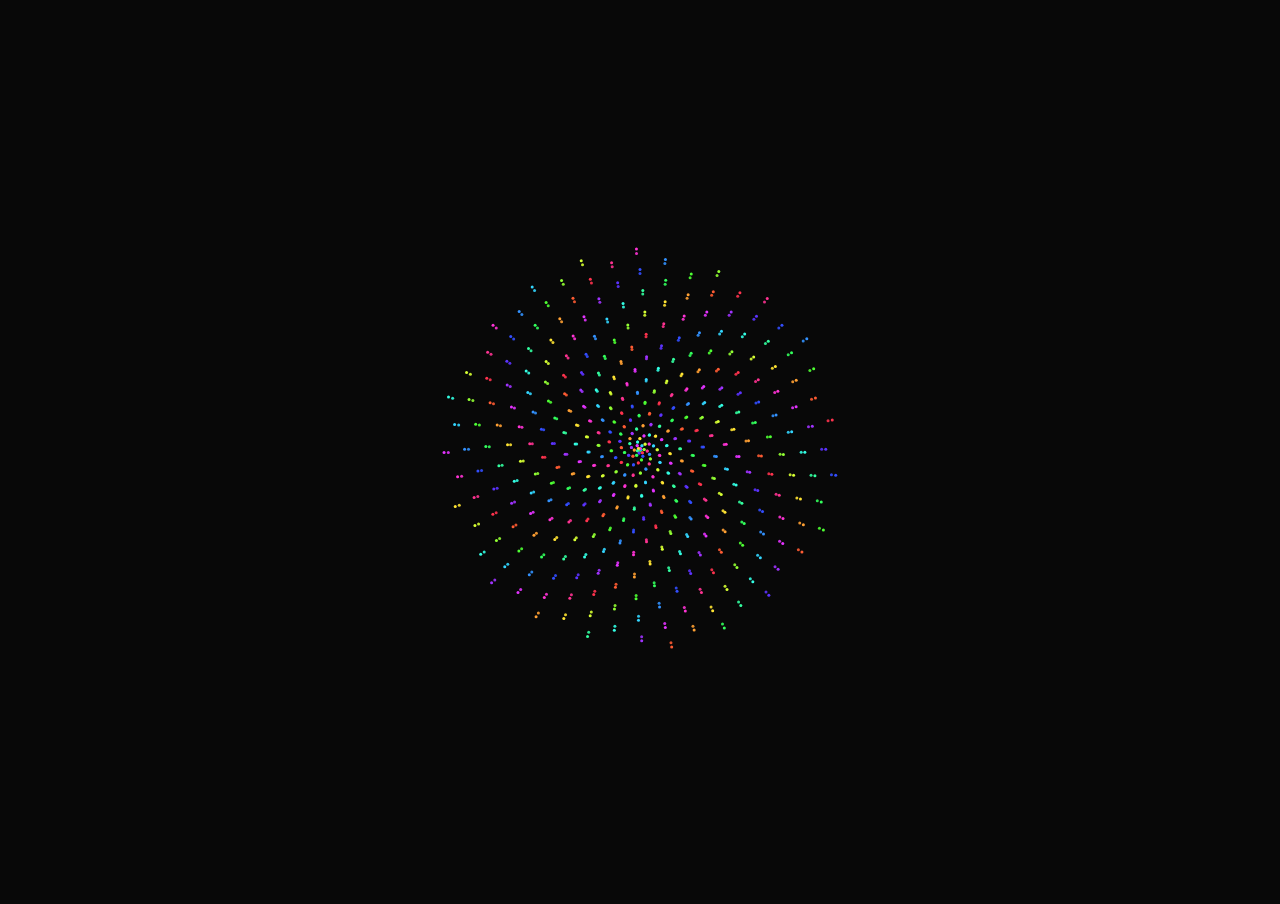
<file: css-fireworks/firework.html>
<!DOCTYPE html>
<html lang="en">
<head>
    <meta charset="UTF-8">
    <title>Fireworks</title>
    <link rel="stylesheet" href="firework.css">
</head>
<body>
    <canvas></canvas>

   <script src="firework.js"></script>
</body>
</html>
</file>
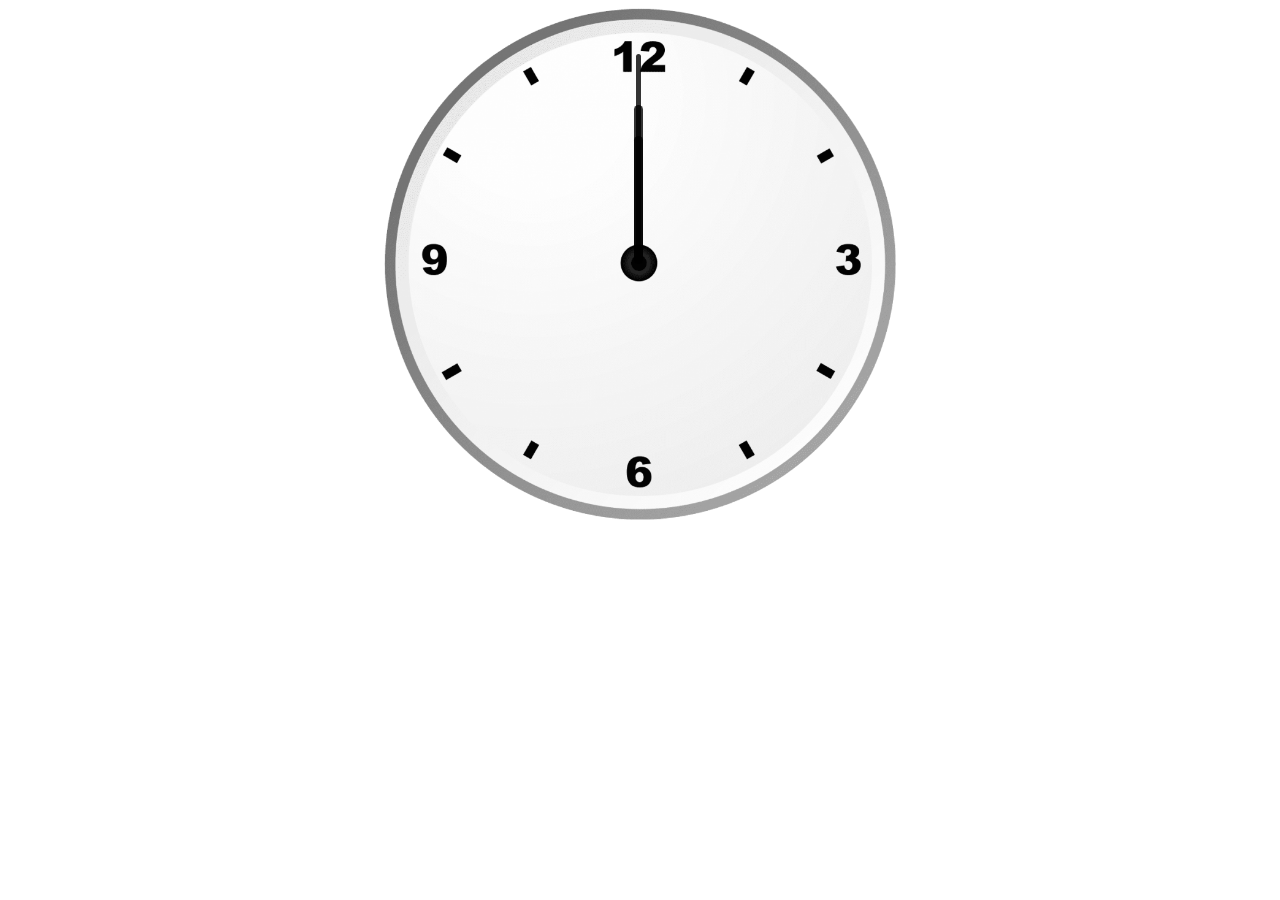
<file: digital-clock/clock.html>
<!DOCTYPE html>
<html lang="en">
<head>
    <meta charset="UTF-8">
    <meta name="viewport" content="width=device-width, initial-scale=1.0">
    <title>Clock Using JS</title>
    <link rel="stylesheet" href="clock.css">
    <script src="clock.js"></script>
</head>
<body>
    <div id="clockContainer">
        <div id="hour"></div>
        <div id="minute"></div>
        <div id="second"></div>
    </div>
</body>
</html>
</file>
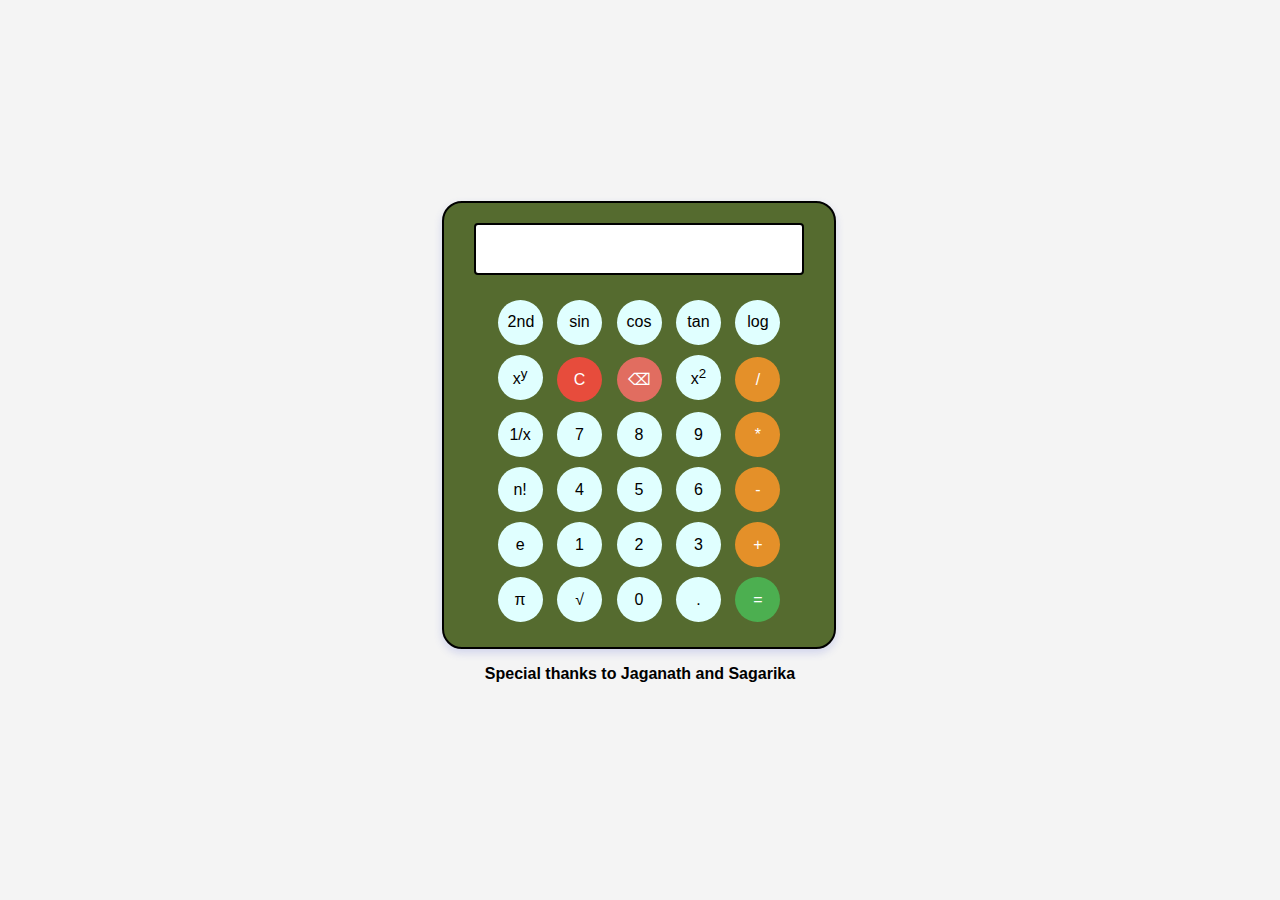
<file: scientific-calculator/calculator.html>
<!DOCTYPE html>
<html lang="en">
<head>
    <meta charset="UTF-8">
    <meta name="viewport" content="width=device-width, initial-scale=1.0">
    <title>Scientific Calculator</title>
    <link rel="stylesheet" href="calculator.css">
</head>
<body>
    <div id="container">
        <div id="calculator">
            <input type="text" id="display" step="any" >
            <div>
                <button id="cn" onclick="toggleTrigFunction()">2nd</button>
                <button id="sin" onclick="sin()">sin</button>
                <button id="cos" onclick="cos()">cos</button>
                <button id="tan" onclick="tan()">tan</button>
                <button onclick="log()">log</button>
            </div>

            <div>
                <button onclick="calculatePower()">x<sup>y</sup></button>
                <button class="clear" onclick="clearDisplay()">C</button>
                <button class="back" onclick="backspace()">⌫</button>
                <button id="sq" onclick="power()">x<sup>2</sup></button>
                <button class="operator" onclick="appendToDisplay('/')">/</button>
            </div>

            <div>
                <button onclick="divide()">1/x</button>
                <button onclick="appendToDisplay('7')">7</button>
                <button onclick="appendToDisplay('8')">8</button>
                <button onclick="appendToDisplay('9')">9</button>
                <button class="operator" onclick="appendToDisplay('*')">*</button>
            </div>
            
            <div>
                <button onclick="calculateFactorial()">n!</button>
                <button onclick="appendToDisplay('4')">4</button>
                <button onclick="appendToDisplay('5')">5</button>
                <button onclick="appendToDisplay('6')">6</button>
                <button class="operator" onclick="appendToDisplay('-')">-</button>
            </div>
            
            <div>
                <button onclick="eular()">e</button>
                <button onclick="appendToDisplay('1')">1</button>
                <button onclick="appendToDisplay('2')">2</button>
                <button onclick="appendToDisplay('3')">3</button>
                <button class="operator" onclick="appendToDisplay('+')">+</button>
            </div>
            
            <div>
                <button onclick="pie()">π</button>
                <button id="sqr" onclick="squareRoot()"><span>&#8730;</span></button>
                <button onclick="appendToDisplay('0')">0</button>
                <button onclick="appendToDisplay('.')">.</button>
                <button class="equal" onclick="calculate()">=</button>
            </div>
        </div>
        <p><b>Special thanks to Jaganath and Sagarika</b></p>
    </div>
    

    <script src="calculator.js"></script>

</body>
</html>
</file>
<file: css-fireworks/firework.css>
body{
    background:#0b0b0b;
    margin:0;
    width:100%;
    overflow:hidden;
  }
</file>
<file: digital-clock/clock.css>
#clockContainer{  
    position: relative;
    margin: auto;
    height: 40vw;
    width: 40vw; 
    background: url(dclock.png) no-repeat;
    background-size: 100%;
}

#hour, #minute, #second{
    position: absolute;
    background: black;
    border-radius: 10px; 
    transform-origin: bottom;
}
#hour{
    width: 1.8%;
    height: 25%;
    top: 25%;
    left: 48.85%;
    opacity: 0.8;  
}
#minute{
    width: 1.6%;
    height: 30%;
    top: 19%;
    left: 48.9%;
    opacity: 0.8;  
}
#second{
    width: 1%;
    height: 40%;
    top: 9%;
    left: 49.25%;
    opacity: 0.8; 
    
}
</file>
<file: scientific-calculator/calculator.css>
body {
    font-family: 'Segoe UI', Tahoma, Geneva, Verdana, sans-serif;
    background-color: #f4f4f4;
    margin: 0;
}

#container{
    height: 100vh;
    min-width: 100vw;
    display: flex;
    flex-direction: column;
    justify-content: center;
    align-items: center;
}

#calculator {
    width: 350px;
    padding: 20px;
    margin-right: 2px;
    border: 2px solid black;
    border-radius: 20px;
    box-shadow: 0 4px 8px rgba(72, 87, 204, 0.2);
    background-color: darkolivegreen;
    text-align: center;
}

input {
    width: calc(100% - 20px);
    margin-bottom: 10px;
    padding: 10px;
    box-sizing: border-box;
    font-size: 1.5em;
    text-align: right;
    border: 2px solid black;
    border-radius: 4px;
    margin-bottom: 20px;
}

button {
    width: 45px;
    height: 45px;
    padding: 10px;
    margin: 5px;
    cursor: pointer;
    border: none;
    border-radius: 50%;
    font-size: 1em;
    background-color: lightcyan;
}

h2{
    margin-top: 0;
    margin-bottom: 0;
    height: 35px;
    width: auto;
    border: 2px solid black;
    border-top-right-radius: 18px;
    border-top-left-radius: 18px;
    background-color: lightgoldenrodyellow;
    color: black;
}

button.operator {
    background-color: #e49029;
    color: #fff;
}

button.equal {
    background-color: #4caf50;
    color: #fff;
}

button.clear {
    background-color: #e74c3c;
    color: #fff;
}
button.back {
    background-color: #e16d60;
    color: #fff;
}

@media (max-width: 321px) {
    #calculator{
        padding: 0px;
        padding-top: 10px;
        padding-bottom: 10px;
    }
    button {
        width: 43px;
        height: 43px;
        padding: 10px;
        margin: 3px;
    }
}
@media (max-width: 376px) {
    #calculator{
        width: 305px;
        padding: 7px;
    }
}
</file>
